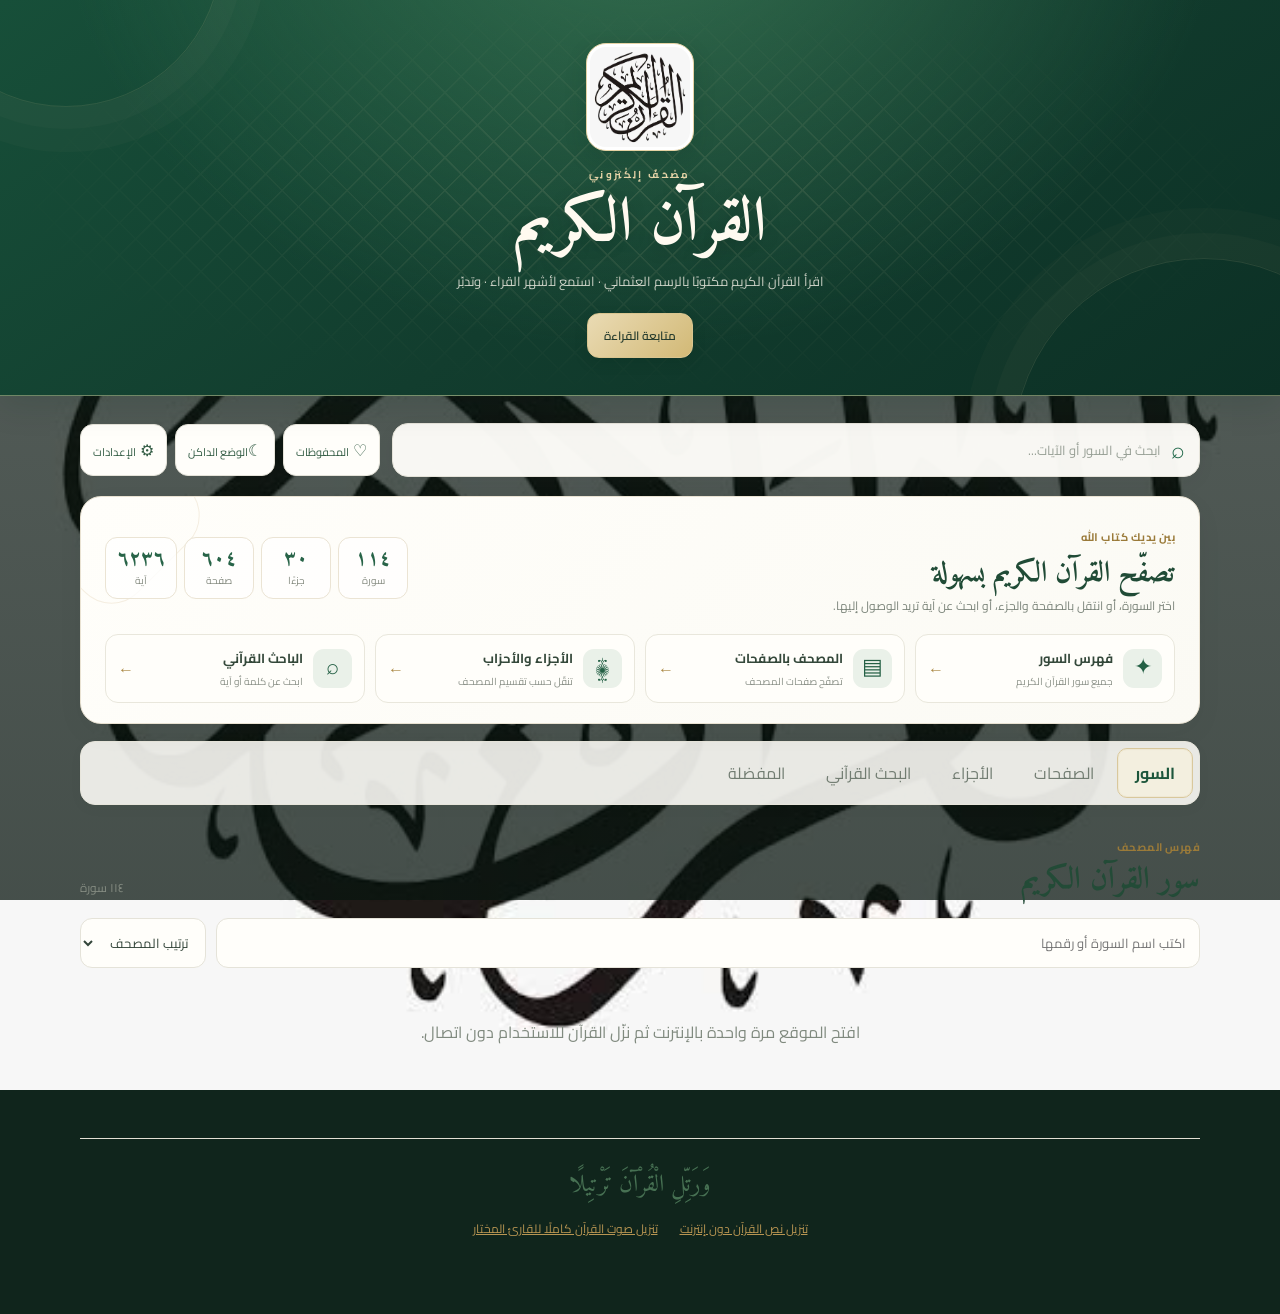
<file: index.html>
<!doctype html>
<html lang="ar" dir="rtl">
<head>
<meta charset="utf-8"><meta name="viewport" content="width=device-width,initial-scale=1,viewport-fit=cover">
<meta name="description" content="مصحف إلكتروني عربي سريع للقراءة والاستماع والبحث في القرآن الكريم، مع السور والأجزاء والصفحات والمفضلة.">
<meta name="robots" content="index,follow,max-image-preview:large"><meta name="author" content="القرآن الكريم">
<link rel="canonical" href="https://sadman8987-dev.github.io/quran/">
<meta property="og:type" content="website"><meta property="og:locale" content="ar_AR"><meta property="og:site_name" content="القرآن الكريم"><meta property="og:title" content="القرآن الكريم — مصحف إلكتروني"><meta property="og:description" content="اقرأ القرآن الكريم واستمع للتلاوات وابحث في السور والآيات بسرعة من أي جهاز."><meta property="og:url" content="https://sadman8987-dev.github.io/quran/"><meta property="og:image" content="https://sadman8987-dev.github.io/quran/mushaf-calligraphy.jpeg">
<meta name="twitter:card" content="summary_large_image"><meta name="twitter:title" content="القرآن الكريم — مصحف إلكتروني"><meta name="twitter:description" content="مصحف إلكتروني عربي سريع للقراءة والاستماع والبحث في القرآن الكريم."><meta name="twitter:image" content="https://sadman8987-dev.github.io/quran/mushaf-calligraphy.jpeg">
<meta name="google" content="notranslate"><meta name="apple-mobile-web-app-capable" content="yes">
<link rel="manifest" href="manifest.json"><link rel="icon" href="icon.svg" type="image/svg+xml"><link rel="apple-touch-icon" href="icon.svg">
<link rel="preconnect" href="https://fonts.googleapis.com"><link rel="preconnect" href="https://fonts.gstatic.com" crossorigin>
<link href="https://fonts.googleapis.com/css2?family=Amiri+Quran&family=Amiri:wght@400;700&family=Cairo:wght@400;500;600;700;800&display=swap" rel="stylesheet">
<style>
:root{--bg:#071b17;--panel:#102b24;--panel2:#173a30;--line:#315749;--gold:#d9b86e;--text:#f7f3e9;--muted:#a9beb3;--green:#9bd9b5;--reader-bg:#0b241d;--reader-size:31px}*{box-sizing:border-box}html{scroll-behavior:smooth}body{margin:0;background:radial-gradient(ellipse at 50% -18%,#1b4b3b 0,transparent 47%),var(--bg);color:var(--text);font-family:Cairo,Arial,sans-serif;min-height:100vh}.hero{position:relative;overflow:hidden;text-align:center;padding:36px 16px 30px;border-bottom:1px solid #d9b86e38;background:linear-gradient(180deg,#0d2b22a8,#071b17)}.hero-pattern{position:absolute;inset:0;opacity:.08;background-image:repeating-linear-gradient(45deg,transparent 0 18px,var(--gold) 19px 20px),repeating-linear-gradient(-45deg,transparent 0 18px,var(--gold) 19px 20px);mask-image:linear-gradient(#000,transparent)}.eyebrow{font-size:11px;letter-spacing:1.5px;color:var(--gold);font-weight:700}.hero .eyebrow{margin-top:14px}.hero h1{position:relative;font:700 clamp(38px,8vw,56px) Amiri,serif;color:var(--gold);margin:0}.hero p{position:relative;color:var(--muted);margin:0 0 16px}.hero-actions{position:relative;display:flex;justify-content:center;gap:9px}.app-shell{width:min(1120px,calc(100% - 28px));margin:22px auto 40px}.quick-tools{display:flex;gap:12px;align-items:center}.search-box{flex:1;display:flex;align-items:center;gap:10px;background:var(--panel);border:1px solid var(--line);border-radius:15px;padding:0 14px;color:var(--gold);font-size:23px}.search-box input{width:100%;border:0!important;background:transparent!important;padding:14px 0!important}.quick-buttons{display:flex;gap:8px}.icon-btn,.tool-btn,.btn,.tab,.text-btn,.close-btn{font-family:inherit;cursor:pointer}.icon-btn{background:var(--panel);border:1px solid var(--line);color:var(--text);border-radius:12px;padding:10px 12px}.icon-btn span{font-size:11px}.tabs{display:flex;gap:7px;overflow:auto;padding:16px 0 12px;border-bottom:1px solid #ffffff12}.tab{flex:none;background:transparent;border:1px solid transparent;color:var(--muted);border-radius:10px;padding:9px 15px}.tab.active{background:#d9b86e16;border-color:#d9b86e55;color:var(--gold)}.view{display:none;padding:22px 0}.view.active{display:block}.section-heading{display:flex;align-items:end;justify-content:space-between;margin-bottom:17px}.section-heading h2{font:700 29px Amiri;margin:1px 0;color:var(--text)}.muted{color:var(--muted)}.small{font-size:12px}.filter-row{display:flex;gap:10px;margin-bottom:15px}.field{min-width:0;background:var(--panel);color:var(--text);border:1px solid var(--line);border-radius:12px;padding:11px 13px;font:13px Cairo;outline:none}.field:focus,input:focus{border-color:var(--gold)}.filter-row .field:first-child{flex:1}.surah-grid{display:grid;grid-template-columns:repeat(3,minmax(0,1fr));gap:10px}.surah-card{display:flex;align-items:center;gap:12px;text-align:right;border:1px solid var(--line);border-radius:15px;background:linear-gradient(135deg,#102c24,#0b211b);color:var(--text);padding:13px;cursor:pointer;transition:.15s}.surah-card:hover,.surah-card:focus{border-color:var(--gold);transform:translateY(-1px)}.surah-number{width:36px;height:36px;flex:none;display:grid;place-items:center;border:1px solid #d9b86e7a;color:var(--gold);border-radius:11px;transform:rotate(45deg);font-size:12px}.surah-number span{transform:rotate(-45deg)}.surah-card strong{display:block;font:700 21px Amiri}.surah-card small{display:block;color:var(--muted);font-size:10px}.loading,.empty-state{padding:34px;text-align:center;color:var(--muted);grid-column:1/-1}.jump-card,.search-panel{background:var(--panel);border:1px solid var(--line);padding:18px;border-radius:17px;max-width:620px}.jump-card label{display:block;color:var(--gold);font-size:13px;margin-bottom:8px}.jump-controls{display:flex;gap:9px}.jump-controls .field{flex:1}.quick-numbers{display:flex;flex-wrap:wrap;gap:7px;margin-top:15px}.quick-numbers button{background:var(--panel2);border:1px solid var(--line);color:var(--text);border-radius:9px;padding:7px 10px;font:12px Cairo}.second-label{margin-top:20px}.search-panel{display:flex;gap:8px}.search-panel input{flex:1}.reader-view{margin:20px 0;border:1px solid var(--line);border-radius:20px;overflow:hidden;background:var(--reader-bg)}.reader-top{display:grid;grid-template-columns:auto 1fr auto;align-items:center;gap:12px;padding:16px;border-bottom:1px solid var(--line)}.reader-title{text-align:center}.reader-title h2{font:700 34px Amiri;color:var(--gold);margin:0}.reader-title p{margin:0;font-size:11px}.reader-toolbar{display:flex;align-items:center;justify-content:center;gap:8px;flex-wrap:wrap;padding:13px;border-bottom:1px solid var(--line)}.tool-btn{background:var(--panel2);border:1px solid var(--line);border-radius:9px;color:var(--text);padding:8px 11px;font-size:12px}.tool-highlight{background:#d9b86e;color:#17251e;border-color:var(--gold)}.reciter-select{max-width:180px;padding:8px}.audio-panel{padding:12px 18px;border-bottom:1px solid var(--line);background:#132f26}.audio-caption{display:flex;justify-content:space-between;color:var(--gold);font-size:12px;margin-bottom:8px}audio{width:100%;height:38px}.bismillah{text-align:center;padding:22px 10px 0;color:var(--gold);font:30px 'Amiri Quran',Amiri,serif}.quran-text{padding:24px clamp(15px,4vw,48px);font:var(--reader-size)/2.15 'Amiri Quran',Amiri,serif;text-align:justify;text-align-last:center;line-height:2.2;color:var(--text);overflow-wrap:anywhere}.ayah{cursor:pointer;border-radius:5px}.ayah:focus,.ayah.selected{background:#d9b86e20;outline:1px solid #d9b86e55}.ayah-end{display:inline-flex;position:relative;vertical-align:middle;align-items:center;justify-content:center;width:1.45em;height:1.45em;margin:0 .12em;color:var(--gold);font:600 .48em Cairo,sans-serif;white-space:nowrap;background:center/contain no-repeat url("data:image/svg+xml,%3Csvg xmlns='http://www.w3.org/2000/svg' viewBox='0 0 100 100'%3E%3Cpath d='M50 3 62 13 78 10 84 26 97 38 88 51 96 66 80 77 76 93 59 88 47 98 35 86 18 89 14 72 2 60 11 46 4 31 21 21 25 5 42 11Z' fill='none' stroke='%23d9b86e' stroke-width='4'/%3E%3Ccircle cx='50' cy='50' r='34' fill='none' stroke='%23d9b86e' stroke-width='2'/%3E%3C/svg%3E")}.ayah-end b{font-size:1.12em;font-weight:600}.sajda-label{font:11px Cairo;color:var(--gold);border:1px solid #d9b86e55;border-radius:5px;padding:1px 4px}.reader-bottom{display:flex;justify-content:space-between;padding:16px;border-top:1px solid var(--line)}.btn{border:1px solid var(--line);border-radius:11px;padding:10px 16px;font:600 12px Cairo}.btn-gold{background:var(--gold);color:#18251e;border-color:var(--gold)}.btn-outline{background:transparent;color:var(--text)}.btn-glass{background:#ffffff12;color:var(--text);border-color:#ffffff30}.full{width:100%;margin-top:12px}.saved-list{display:grid;gap:9px}.saved-item{display:flex;align-items:center;justify-content:space-between;gap:12px;background:var(--panel);border:1px solid var(--line);padding:12px;border-radius:13px}.saved-item strong{display:block}.saved-item small{color:var(--muted)}.saved-actions{display:flex;gap:6px}.saved-actions button{border:1px solid var(--line);border-radius:8px;padding:7px 9px;background:var(--panel2);color:var(--text);font:12px Cairo}.result-card{padding:15px;background:var(--panel);border:1px solid var(--line);border-radius:13px;margin-top:10px}.result-card p{font:23px/1.9 'Amiri Quran',Amiri,serif;margin:8px 0}.result-card small{color:var(--gold)}.site-footer{text-align:center;border-top:1px solid #ffffff14;padding:25px 10px;color:var(--muted);font-size:12px;margin-top:25px}.site-footer>span{font:24px Amiri;color:var(--gold)}.site-footer p{font-size:11px}.text-btn{border:0;background:none;color:var(--gold);text-decoration:underline;font:12px Cairo}.modal{width:min(420px,calc(100% - 28px));border:1px solid var(--line);border-radius:18px;background:var(--panel);color:var(--text);padding:20px}.modal::backdrop{background:#0009;backdrop-filter:blur(3px)}.modal-head{display:flex;justify-content:space-between;align-items:center}.modal-head h2{font:25px Amiri;color:var(--gold);margin:0 0 16px}.close-btn{background:none;border:0;color:var(--text);font-size:25px}.modal label{display:block;margin:14px 0;color:var(--muted);font-size:13px}.modal label .field,.modal select{width:100%;display:block;margin-top:8px}.modal input[type=range]{width:100%;accent-color:var(--gold)}body.theme-cream{--reader-bg:#f4ecd9;--text:#f7f3e9}.theme-cream .quran-text{color:#30291f;background:#f4ecd9}.theme-cream .reader-view{background:#f4ecd9}.theme-cream .reader-top,.theme-cream .reader-toolbar,.theme-cream .reader-bottom{background:#eee3cc;color:#30291f}.theme-cream .reader-title h2{color:#73551c}.theme-light{--reader-bg:#fff;--text:#f7f3e9}.theme-light .quran-text{color:#202820;background:#fff}.theme-light .reader-view{background:#fff}.theme-light .reader-top,.theme-light .reader-toolbar,.theme-light .reader-bottom{background:#f3f5f0;color:#202820}.theme-light .reader-title h2{color:#73551c}.hidden{display:none!important}@media(max-width:760px){.surah-grid{grid-template-columns:repeat(2,minmax(0,1fr))}.quick-tools{align-items:stretch;flex-direction:column}.quick-buttons{justify-content:flex-end}.reader-top{grid-template-columns:auto 1fr auto}.reader-top>.btn{padding:8px}.reader-title h2{font-size:29px}.quran-text{padding:20px 15px;font-size:calc(var(--reader-size) - 3px)}.filter-row{flex-direction:column}.hero{padding-top:26px}}@media(max-width:390px){.surah-grid{grid-template-columns:1fr}.surah-card{padding:10px}.reader-toolbar{gap:5px}.tool-btn{padding:7px}.reciter-select{max-width:150px}}
.audio-options{display:flex;justify-content:center;align-items:center;gap:20px;flex-wrap:wrap;margin-top:8px;color:var(--muted);font:12px Cairo}.audio-options label{display:flex;align-items:center;gap:7px}.audio-options .field{padding:5px 9px}.audio-options input{accent-color:var(--gold)}

/* Inspired by the reference site's green Quran directory; original implementation. */
:root{--bg:#f4f8f5;--panel:#fff;--panel2:#eef6f0;--line:#dce9df;--gold:#b78a37;--text:#24372c;--muted:#6d8174;--green:#218756;--reader-bg:#fff;--reader-size:31px}
body{background:#f4f8f5;color:#24372c}
.hero{background:linear-gradient(135deg,#176d45,#218756 58%,#2b9966);border-bottom:4px solid #d8c18a;padding:34px 16px 30px}
.hero-pattern{opacity:.11}
.hero .eyebrow{color:#e9d7a9}.hero h1{color:#fff;text-shadow:0 2px 12px #0a4c30}.hero p{color:#e0eee5}
.search-box{background:#fff;border-color:#dce9df;color:#218756;box-shadow:0 3px 14px #174c2b0a}.search-box input{color:#24372c}
.icon-btn{background:#fff;border-color:#dce9df;color:#276c48}
.tabs{border-bottom:1px solid #dce9df}.tab{color:#62796a}.tab.active{background:#e4f2e8;border-color:#9fc9ad;color:#176d45}
.section-heading h2{color:#263c2e}.field{background:#fff;color:#263c2e;border-color:#d7e5da}
.surah-grid{grid-template-columns:repeat(4,minmax(0,1fr));gap:9px}
.surah-card{background:#fff;border-color:#e0e9e2;color:#263c2e;box-shadow:0 2px 8px #174c2b08;transition:border-color .15s,box-shadow .15s}
.surah-card:hover,.surah-card:focus{border-color:#70ad83;box-shadow:0 5px 16px #174c2b12;transform:translateY(-1px)}
.surah-number{border-color:#b8d6c0;color:#218756}.surah-card small{color:#718477}
.jump-card,.search-panel,.result-card{background:#fff;border-color:#dce9df}
.quick-numbers button,.saved-actions button{background:#edf6ef;border-color:#dce9df;color:#315b40}
.reader-view{border-color:#dce9df;box-shadow:0 5px 24px #174c2b0a}.reader-top,.reader-bottom{background:#f5faf6}
.reader-title h2{color:#218756}.reader-toolbar{background:#f5faf6}
.tool-btn{background:#edf5ef;border-color:#d8e7dc;color:#315b40}
.tool-highlight,.btn-gold{background:#218756;border-color:#218756;color:#fff}.btn-outline{color:#315b40;border-color:#d2e1d6}
.audio-panel{background:#eaf4ed;border-color:#d5e6d9;color:#315b40}.audio-caption{color:#176d45}
.quran-text{color:#263c2e;background:#fff}.ayah:focus,.ayah.selected{background:#e4f2e8;outline:1px solid #77b58a}
.ayah-end{color:#a77b2d}.saved-item{background:#fff;border-color:#dce9df}
.result-card small{color:#218756}.site-footer{border-color:#dce9df;color:#6d8174}
.modal{background:#fff;color:#24372c;border-color:#dce9df}.modal label{color:#607568}
.reference-features{margin:22px 0 8px;padding:20px;background:#fff;border:1px solid #dfebe2;border-radius:18px;box-shadow:0 4px 18px #174c2b08}
.reference-intro{display:flex;justify-content:space-between;align-items:center;gap:18px;margin-bottom:18px}
.reference-intro h2{font:700 27px Amiri;margin:4px 0;color:#225f3c}.reference-intro p{font-size:13px;color:#718477;margin:0}
.reference-stats{display:flex;gap:8px;flex-wrap:wrap}.reference-stats span{min-width:65px;text-align:center;background:#f0f7f1;border:1px solid #e0ece3;border-radius:11px;padding:8px}
.reference-stats b{display:block;color:#218756;font:700 20px Amiri}.reference-stats small{display:block;color:#718477;font-size:10px}
.feature-grid{display:grid;grid-template-columns:repeat(4,minmax(0,1fr));gap:9px}
.feature-link{display:flex;align-items:center;gap:10px;text-align:right;padding:12px;background:#f8fbf8;border:1px solid #e1ece4;border-radius:12px;color:#2c4936;cursor:pointer;font-family:inherit}
.feature-link:hover{border-color:#8fbea0;background:#f0f8f2}.feature-icon{width:39px;height:39px;display:grid;place-items:center;border-radius:10px;background:#e4f2e8;color:#218756;font:22px Amiri;flex:none}
.feature-link b{display:block;font-size:13px}.feature-link small{display:block;color:#778a7d;font-size:10px;margin-top:2px}.feature-link i{margin-right:auto;color:#8b9c90;font-style:normal}
@media(max-width:850px){.surah-grid{grid-template-columns:repeat(3,minmax(0,1fr))}.feature-grid{grid-template-columns:repeat(2,minmax(0,1fr))}.reference-intro{align-items:flex-start;flex-direction:column}}
@media(max-width:560px){.surah-grid{grid-template-columns:repeat(2,minmax(0,1fr))}.reference-features{padding:14px}.reference-intro h2{font-size:24px}.feature-link{padding:10px;gap:8px}.feature-icon{width:34px;height:34px}}
@media(max-width:390px){.surah-grid{grid-template-columns:1fr}}


.page-index-title{font:700 20px Amiri;color:#225f3c;margin:22px 0 4px}
.page-grid{display:grid;grid-template-columns:repeat(8,minmax(0,1fr));gap:6px;margin-top:12px}
.page-number{border:1px solid #dce9df;border-radius:8px;background:#f7fbf8;color:#315b40;padding:8px 3px;font:12px Cairo;cursor:pointer}
.page-number:hover,.page-number:focus{background:#218756;color:#fff;border-color:#218756}
@media(max-width:700px){.page-grid{grid-template-columns:repeat(6,minmax(0,1fr));gap:5px}.page-number{padding:7px 2px;font-size:11px}}
@media(max-width:390px){.page-grid{grid-template-columns:repeat(5,minmax(0,1fr))}}


@media(max-width:560px){}
.brand-mark{position:relative;width:60px;height:60px;margin:0 auto 14px;border:1px solid #e5d2a4;border-radius:20px;display:grid;place-items:center;color:#f1dfb5;font:38px Amiri;background:#ffffff13;z-index:1}

.reciter-select{min-width:190px;max-width:250px}


/* Quran.com-inspired reading experience: original styling, with verified Uthmani text source. */
:root{--reader-bg:#fffdf8;--reader-ink:#242b27;--reader-line:#e8e2d5;--reader-accent:#176b48}
body{background:#f5f6f3;color:#26332b}
.app-shell{max-width:1120px}
.reader-view{background:var(--reader-bg);border:1px solid var(--reader-line);border-radius:18px;box-shadow:0 8px 32px #172b1b0b;overflow:hidden;color:var(--reader-ink)}
.reader-top{padding:22px 24px;background:#fff;border-bottom:1px solid var(--reader-line);display:grid;grid-template-columns:auto 1fr auto;align-items:center;gap:16px}
.reader-title{text-align:center}
.reader-title .eyebrow{color:#8b7448;letter-spacing:.02em}
.reader-title h2{font:700 27px Amiri,serif;color:#214d38;margin:4px 0}
.reader-title p{margin:0;color:#7d877f;font-size:12px}
.reader-toolbar{display:flex;align-items:center;justify-content:center;gap:9px;flex-wrap:wrap;padding:14px 18px;background:#fbfaf6;border-bottom:1px solid var(--reader-line)}
.reader-toolbar .tool-btn,.reader-toolbar .field{min-height:40px;border-radius:10px}
.reader-toolbar .tool-btn{background:#fff;border:1px solid #e4e4dc;color:#3e5145}
.reader-toolbar .tool-highlight{background:#176b48;color:#fff;border-color:#176b48}
.reciter-select{min-width:210px}
.audio-panel{margin:16px 22px;padding:15px 18px;border:1px solid #dfe9df;border-radius:14px;background:#f4f8f3}
.audio-panel audio{width:100%;margin:10px 0}
.bismillah{margin:22px auto 0;text-align:center;color:#263e30;font:30px/2.1 'Amiri Quran',Amiri,serif}
.quran-text{max-width:900px;margin:0 auto;padding:36px 46px 48px;background:transparent;color:#252d28;text-align:justify;text-align-last:center;direction:rtl;font-family:'Amiri Quran','Amiri',serif;font-size:clamp(27px,3.1vw,38px);line-height:2.35;letter-spacing:0;word-spacing:1px;unicode-bidi:plaintext}
.ayah{display:inline;white-space:normal;border:0;border-radius:0;padding:0;margin:0;background:transparent!important;outline:0!important;color:inherit;cursor:default;box-decoration-break:clone;-webkit-box-decoration-break:clone}
.ayah-end{display:inline-flex;vertical-align:middle;align-items:center;justify-content:center;width:1.48em;height:1.48em;margin:0 .12em;color:#94743b;font-family:Amiri,serif;font-size:.58em;line-height:1;border:1px solid #c8ad73;border-radius:50%;background:#fffdf7;position:relative}
.ayah-end:before{content:"";position:absolute;inset:3px;border:1px solid #ddcda7;border-radius:50%}
.ayah-end b{font-weight:700;position:relative;z-index:1}
.sajda-label{font:12px Cairo,sans-serif;color:#8b7040;background:#f6f0e2;border-radius:6px;padding:2px 6px}
.reader-bottom{display:flex;justify-content:space-between;gap:12px;padding:18px 24px;background:#fbfaf6;border-top:1px solid var(--reader-line)}
.reader-bottom .btn{min-width:130px}
.site-footer{color:#78837b}
@media(max-width:650px){
 .reader-view{border-radius:13px}
 .reader-top{padding:15px 12px;gap:8px}
 .reader-title h2{font-size:23px}
 .reader-toolbar{justify-content:flex-start;padding:12px;gap:7px}
 .reader-toolbar .tool-btn{padding:8px 10px;font-size:12px}
 .reciter-select{min-width:150px;max-width:100%;flex:1}
 .quran-text{padding:24px 16px 32px;font-size:var(--reader-size);line-height:2.15;word-spacing:0}
 .bismillah{font-size:27px}
 .reader-bottom{padding:14px 12px}
}

</style>
<link rel="stylesheet" href="style.css?v=37">
<meta name="theme-color" id="themeColorMeta" content="#123f30">
<title>القرآن الكريم — مصحف إلكتروني للقراءة والاستماع</title>
<script type="application/ld+json">{"@context":"https://schema.org","@type":"WebSite","name":"القرآن الكريم","alternateName":"مصحف إلكتروني","url":"https://sadman8987-dev.github.io/quran/","inLanguage":"ar","description":"مصحف إلكتروني عربي سريع للقراءة والاستماع والبحث في القرآن الكريم."}</script>
</head>
<body>
<script>try{if(localStorage.getItem('ward:siteTheme')==='"dark"')document.body.classList.add('site-dark')}catch{}</script>
<header class="hero">
 <div class="hero-pattern"></div><img class="hero-calligraphy" src="mushaf-calligraphy.jpeg" alt="شعار بخط عربي للمصحف" width="108" height="108" fetchpriority="high">
 <div class="eyebrow">مِصْحَفٌ إِلِكْتِرُونِيّ</div><h1>القرآن الكريم</h1>
 <p>اقرأ القرآن الكريم مكتوبًا بالرسم العثماني · استمع لأشهر القراء · وتدبّر</p>
 <div class="hero-actions"><button id="continueBtn" class="btn btn-gold">متابعة القراءة</button><button id="installBtn" class="btn btn-glass" hidden>تثبيت التطبيق</button></div>
</header>
<main class="app-shell">
 <section class="quick-tools">
  <label class="search-box"><span>⌕</span><input id="globalSearch" type="search" placeholder="ابحث في السور أو الآيات..." autocomplete="off"></label>
  <div class="quick-buttons"><button class="icon-btn" id="bookmarksBtn" title="المفضلة">♡ <span>المحفوظات</span></button><button class="icon-btn" id="globalThemeBtn" type="button" aria-pressed="false" title="الوضع الداكن"><span class="theme-icon" aria-hidden="true">☾</span><span data-theme-label>الوضع الداكن</span></button><button class="icon-btn" id="settingsBtn" title="الإعدادات">⚙ <span>الإعدادات</span></button></div>
 </section>
 <section class="reference-features" aria-label="خدمات المصحف">
  <div class="reference-intro"><div><span class="eyebrow">بين يديك كتاب الله</span><h2>تصفّح القرآن الكريم بسهولة</h2><p>اختر السورة، أو انتقل بالصفحة والجزء، أو ابحث عن آية تريد الوصول إليها.</p></div><div class="reference-stats"><span><b>١١٤</b><small>سورة</small></span><span><b>٣٠</b><small>جزءًا</small></span><span><b>٦٠٤</b><small>صفحة</small></span><span><b>٦٢٣٦</b><small>آية</small></span></div></div>
  <div class="feature-grid">
   <button class="feature-link" data-target="home"><span class="feature-icon">✦</span><span><b>فهرس السور</b><small>جميع سور القرآن الكريم</small></span><i>←</i></button>
   <button class="feature-link" data-target="pages"><span class="feature-icon">▤</span><span><b>المصحف بالصفحات</b><small>تصفّح صفحات المصحف</small></span><i>←</i></button>
   <button class="feature-link" data-target="juz"><span class="feature-icon">۩</span><span><b>الأجزاء والأحزاب</b><small>تنقّل حسب تقسيم المصحف</small></span><i>←</i></button>
   <button class="feature-link" data-target="search"><span class="feature-icon">⌕</span><span><b>الباحث القرآني</b><small>ابحث عن كلمة أو آية</small></span><i>←</i></button>
  </div>
 </section>
 <nav class="tabs" aria-label="أقسام المصحف">
  <button class="tab active" data-view="home">السور</button><button class="tab" data-view="pages">الصفحات</button><button class="tab" data-view="juz">الأجزاء</button><button class="tab" data-view="search">البحث القرآني</button><button class="tab" data-view="saved">المفضلة</button>
 </nav>
 <section id="homeView" class="view active">
  <div class="section-heading"><div><span class="eyebrow">فهرس المصحف</span><h2>سور القرآن الكريم</h2></div><span id="surahCount" class="muted">١١٤ سورة</span></div>
  <div class="filter-row"><input id="surahFilter" class="field" placeholder="اكتب اسم السورة أو رقمها"><select id="surahSort" class="field"><option value="asc">ترتيب المصحف</option><option value="desc">عكسي</option></select></div>
  <div id="surahGrid" class="surah-grid"><div class="loading">جارٍ تحميل فهرس السور…</div></div>
 </section>
 <section id="pagesView" class="view">
  <div class="section-heading"><div><span class="eyebrow">مصحف المدينة</span><h2>التنقل بالصفحات</h2></div><span class="muted">٦٠٤ صفحات</span></div>
  <div class="jump-card"><label for="pageNumber">رقم الصفحة</label><div class="jump-controls"><input id="pageNumber" class="field" type="number" min="1" max="604" value="1"><button id="openPage" class="btn btn-gold">اذهب للصفحة</button></div><div class="quick-numbers"><button data-page="1">الفاتحة</button><button data-page="2">البقرة</button><button data-page="142">الأعراف</button><button data-page="262">الكهف</button><button data-page="502">يس</button><button data-page="582">النبأ</button></div><h3 class="page-index-title">فهرس صفحات المصحف</h3><p class="muted small">اختر رقم الصفحة للانتقال إليها مباشرة.</p><div id="pageGrid" class="page-grid" aria-label="فهرس الصفحات"></div></div>
 </section>
 <section id="juzView" class="view">
  <div class="section-heading"><div><span class="eyebrow">تقسيم المصحف</span><h2>الأجزاء والأحزاب</h2></div></div>
  <div class="jump-card"><label for="juzNumber">اختر الجزء</label><div class="jump-controls"><select id="juzNumber" class="field"></select><button id="openJuz" class="btn btn-gold">فتح الجزء</button></div><label for="hizbNumber" class="second-label">أو اختر ربع الحزب</label><div class="jump-controls"><select id="hizbNumber" class="field"></select><button id="openHizb" class="btn btn-outline">فتح ربع الحزب</button></div></div>
 </section>
 <section id="searchView" class="view">
  <div class="section-heading"><div><span class="eyebrow">تدبّر وبحث</span><h2>البحث في القرآن الكريم</h2></div></div>
  <div class="search-panel" role="search"><input id="verseSearch" class="field" type="search" maxlength="100" autocomplete="off" aria-label="كلمة أو عبارة قرآنية" placeholder="اكتب كلمة أو جزءًا من آية"><button id="runSearch" class="btn btn-gold" type="button">بحث في الآيات</button></div>
  <div id="searchSuggestions" class="search-suggestions" aria-label="عبارات مقترحة"><span>جرّب البحث عن:</span><button type="button" data-search-term="الرحمن الرحيم">الرحمن الرحيم</button><button type="button" data-search-term="قل هو الله أحد">قل هو الله أحد</button><button type="button" data-search-term="والضحى">والضحى</button></div>
  <p id="searchHelp" class="muted small">تُعرض النتائج من نص القرآن بالرسم العثماني، ويمكنك الانتقال مباشرةً إلى موضع الآية.</p><div id="searchResults" aria-live="polite" aria-busy="false"></div>
 </section>
 <section id="savedView" class="view">
  <div class="section-heading"><div><span class="eyebrow">علاماتك المرجعية</span><h2>المفضلة والمواضع المحفوظة</h2></div></div><div id="savedList" class="saved-list"></div>
 </section>
 <section id="readerView" class="reader-view" hidden>
  <div class="reader-top"><button id="backBtn" class="btn btn-outline">→ الفهرس</button><div class="reader-title"><span id="readerMeta" class="eyebrow"></span><h2 id="readerName">سورة الفاتحة</h2><p id="readerSub" class="muted"></p></div><button id="surahFavBtn" class="icon-btn" title="حفظ السورة">♡</button></div>
  <div class="reader-toolbar">
   <button id="fontDown" class="tool-btn" aria-label="تصغير الخط">A−</button><button id="fontUp" class="tool-btn" aria-label="تكبير الخط">A+</button>
   <button id="themeBtn" class="tool-btn">لون القراءة</button><button id="listenBtn" class="tool-btn tool-highlight">▶ استماع</button><button id="downloadSurahAudio" class="tool-btn" type="button">⬇ تنزيل الصوت</button>
   <select id="reciterSelect" class="field reciter-select" aria-label="القارئ"><option value="Alafasi">مشاري راشد العفاسي</option><option value="Alsudaes">عبدالرحمن السديس</option><option value="maher">ماهر المعيقلي</option><option value="Al-Hussary">محمود خليل الحصري</option><option value="Al-Minshawi">محمد صديق المنشاوي</option><option value="Abdulbaset">عبدالباسط عبدالصمد</option><option value="Al-Ghamdi">سعد الغامدي</option><option value="Al-Shuraim">سعود الشريم</option><option value="Fares">فارس عباد</option><option value="Al-Dosari">ياسر الدوسري</option><option value="Al-Johany">عبدالله عواد الجهني</option><option value="Ali-Alhuthaifi">علي الحذيفي</option><option value="Jaber">علي جابر</option><option value="Al-Qahtani">خالد القحطاني</option><option value="Al-Mattrod">عبدالله المطرود</option><option value="qattamy">ناصر القطامي</option><option value="aljalil">خالد الجليل</option><option value="Idris-Abkar">إدريس أبكر</option><option value="Shatri">أبو بكر الشاطري</option><option value="Mahmoud-El-Banna">محمود علي البنا</option><option value="Islam-Sobhi">إسلام صبحي</option></select>
  </div>
  <div id="audioPanel" class="audio-panel" hidden><div class="audio-caption"><span id="audioLabel">التلاوة</span><button id="closeAudio" class="text-btn">إغلاق</button></div><audio id="audioPlayer" controls preload="none"></audio><div class="audio-options"><label>السرعة <select id="playbackRate" class="field"><option value="0.75">0.75×</option><option value="1" selected>1×</option><option value="1.25">1.25×</option><option value="1.5">1.5×</option></select></label><label><input id="repeatAudio" type="checkbox"> تكرار السورة / المقطع</label></div><div id="audioOfflineStatus" class="muted small" aria-live="polite"></div></div>
  <div id="surahBismillah" class="bismillah" hidden>بِسْمِ اللَّهِ الرَّحْمَٰنِ الرَّحِيمِ</div>
  <article id="quranText" class="quran-text" lang="ar" dir="rtl" translate="no"><div class="loading">اختر سورة للبدء</div></article>
  <div class="reader-bottom"><button id="prevSurah" class="btn btn-outline">السورة السابقة</button><button id="nextSurah" class="btn btn-gold">السورة التالية</button></div>
 </section>
 <footer class="site-footer"><span>وَرَتِّلِ الْقُرْآنَ تَرْتِيلًا</span><div style="display:flex;gap:10px;justify-content:center;flex-wrap:wrap;margin-top:10px"><button id="downloadQuran" class="text-btn">تنزيل نص القرآن دون إنترنت</button><button id="downloadAudioAll" class="text-btn">تنزيل صوت القرآن كاملًا للقارئ المختار</button></div><div id="offlineStatus" class="muted small" aria-live="polite"></div></footer>
</main>
<dialog id="settingsDialog" class="modal"><form method="dialog"><div class="modal-head"><h2>إعدادات القراءة</h2><button class="close-btn" aria-label="إغلاق">×</button></div><label>مظهر القراءة<select id="readingTheme" class="field"><option value="dark">أخضر داكن</option><option value="cream">ورق عاجي</option><option value="light">فاتح</option></select></label><label>حجم الخط<input id="fontRange" type="range" min="22" max="42" value="31"></label><p class="muted small">يتم حفظ تفضيلاتك على هذا الجهاز فقط.</p><button class="btn btn-gold full">حفظ</button></form></dialog>
<script>
'use strict';
const API='https://api.alquran.cloud/v1';
const $=id=>document.getElementById(id);
const store={get(k,d){try{return JSON.parse(localStorage.getItem('ward:'+k))??d}catch{return d}},set(k,v){localStorage.setItem('ward:'+k,JSON.stringify(v))}};
let surahs=[],activeSurah=0,activeAyahs=[],deferredInstall=null,theme=store.get('theme','dark'),siteTheme=store.get('siteTheme','light'),fontSize=store.get('fontSize',31);
const cache=new Map();
async function api(path,options={}){const r=await fetch(API+path,options);if(!r.ok)throw new Error('تعذر الاتصال بمصدر البيانات القرآنية');const j=await r.json();if(j.code!==200)throw new Error(j.status||'تعذر تحميل البيانات');return j.data}
function normalize(s){return s.normalize('NFD').replace(/[\u064B-\u065F\u0670\u0640]/g,'').replace(/[أإآٱ]/g,'ا').replace(/ى/g,'ي').replace(/ؤ/g,'و').replace(/ئ/g,'ي').replace(/ة/g,'ه').trim()}
function arNum(n){return Number(n).toLocaleString('ar-EG')}
const BASMALA_RE=/^بِسْمِ\s*[ٱا]للَّهِ\s*[ٱا]لرَّحْمَٰنِ\s*[ٱا]لرَّحِيمِ(?=\s|$)\s*/u;
const BASMALA_RE_PLAIN=/^بِسْمِ\s*اللَّهِ\s*الرَّحْمَٰنِ\s*الرَّحِيمِ(?=\s|$)\s*/u;
function cleanBasmala(text){return String(text).replace(/^\uFEFF/,'').replace(BASMALA_RE,'').replace(BASMALA_RE_PLAIN,'')}
function renderAyahs(ayahs,{fallbackSurah=activeSurah,showOpeningBasmala=false}={}){
 return ayahs.map(a=>{
  const surahNo=Number(a.surah?.number||fallbackSurah),n=Number(a.numberInSurah);
  const opening=n===1&&surahNo!==1&&surahNo!==9;
  const prefix=showOpeningBasmala&&opening?'<div class="bismillah bismillah-inline" lang="ar" dir="rtl">بِسْمِ اللَّهِ الرَّحْمَٰنِ الرَّحِيمِ</div>':'';
  const text=opening?cleanBasmala(a.text):a.text;
  const sajda=!!a.sajda&&a.sajda!==false;
  const globalNo=a.number??a.globalNumber??'';
  return prefix+'<span class="ayah" id="ayah-'+n+'" tabindex="0" data-ayah="'+n+'" data-surah="'+surahNo+'" data-global="'+globalNo+'">'+text+' <span class="ayah-end" aria-label="الآية '+n+'"><b>'+arNum(n)+'</b></span> '+(sajda?'<span class="sajda-label">۩ سجدة</span>':'')+'</span>';
 }).join(' ')
}
function showView(name){document.querySelectorAll('.view').forEach(v=>v.classList.remove('active'));$(name+'View').classList.add('active');

document.querySelectorAll('.tab').forEach(t=>t.classList.toggle('active',t.dataset.view===name));$('readerView').hidden=true;window.scrollTo({top:document.querySelector('.tabs').offsetTop,behavior:'smooth'})}
function card(s){return '<button class="surah-card" data-surah="'+s.number+'"><span class="surah-number"><span>'+arNum(s.number)+'</span></span><span><strong>'+s.name+'</strong><small>'+(s.revelationType==='Meccan'?'مكية':'مدنية')+' · '+arNum(s.numberOfAyahs)+' آية</small></span></button>'}
function renderSurahs(){let q=normalize($('surahFilter').value||'');let list=surahs.filter(s=>normalize(s.name).includes(q)||String(s.number)===q);if($('surahSort').value==='desc')list.reverse();$('surahGrid').innerHTML=list.length?list.map(card).join(''):'<div class="empty-state">لا توجد نتائج مطابقة</div>';$('surahCount').textContent=arNum(list.length)+' سورة'}
async function openSurah(id,ayah=1,markTarget=false){
 id=Math.min(114,Math.max(1,Number(id)||1));
 const requestedAyah=Math.max(1,Number(ayah)||1),meta=surahs.find(s=>s.number===id);
 activeSurah=id;$('homeView').classList.remove('active');document.querySelectorAll('.view').forEach(v=>v.classList.remove('active'));
 $('readerView').hidden=false;$('readerName').textContent=meta?.name||'القرآن الكريم';$('readerMeta').textContent='السورة '+arNum(id);
 $('readerSub').textContent=(meta?.revelationType==='Meccan'?'مكية':'مدنية')+' · '+arNum(meta?.numberOfAyahs||0)+' آية';
 $('quranText').innerHTML='<div class="loading">جارٍ تحميل الآيات…</div>';$('surahBismillah').hidden=(id===1||id===9);
 $('surahFavBtn').textContent=store.get('surahs',[]).includes(id)?'♥':'♡';window.scrollTo({top:$('readerView').offsetTop-10,behavior:'smooth'});
 try{
  let data=cache.get(id);
  if(!data){try{data=await api('/surah/'+id+'/quran-uthmani')}catch(networkError){try{data=await getOfflineSurah(id)}catch{}if(!data)throw networkError}cache.set(id,data);saveSurahToDB(id,data).catch(()=>{})}
  activeAyahs=data.ayahs||[];
  const targetAyah=Math.min(requestedAyah,activeAyahs.length||1);
  $('quranText').innerHTML=renderAyahs(activeAyahs,{fallbackSurah:id});store.set('last',{surah:id,ayah:targetAyah});
  $('prevSurah').disabled=id===1;$('nextSurah').disabled=id===114;$('audioPanel').hidden=true;$('audioPlayer').pause();$('audioPlayer').removeAttribute('src');$('audioPlayer').load();
  requestAnimationFrame(()=>highlightAyah(targetAyah,id,true,markTarget));
 }catch(e){$('quranText').innerHTML='<div class="empty-state">'+e.message+'<br><button class="btn btn-gold" id="retrySurah">إعادة المحاولة</button></div>';$('retrySurah').onclick=()=>openSurah(id,requestedAyah,markTarget)}
}
function highlightAyah(n,sn=activeSurah,scroll=true,markTarget=true){
 const ayahs=[...document.querySelectorAll('.ayah')],el=ayahs.find(x=>Number(x.dataset.ayah)===Number(n)&&(!x.dataset.surah||Number(x.dataset.surah)===Number(sn)));
 if(!el)return null;
 ayahs.forEach(x=>x.classList.toggle('selected',markTarget&&x===el));
 if(scroll)requestAnimationFrame(()=>{if(el.isConnected){const top=window.scrollY+el.getBoundingClientRect().top-120;window.scrollTo({top:Math.max(0,top),behavior:'smooth'})}});
 return el;
}
 function clearAyahSelection(){document.querySelectorAll('.ayah.selected').forEach(x=>x.classList.remove('selected'))}
async function openPage(n){n=Math.min(604,Math.max(1,Number(n)||1));$('pageNumber').value=n;showReader();$('readerName').textContent='صفحة '+arNum(n);$('readerMeta').textContent='مصحف المدينة المنورة';$('readerSub').textContent='الصفحة '+arNum(n)+' من ٦٠٤';$('surahBismillah').hidden=true;$('quranText').innerHTML='<div class="loading">جارٍ تحميل الصفحة…</div>';try{const d=await api('/page/'+n+'/quran-uthmani');activeSurah=d.ayahs[0].surah.number;activeAyahs=d.ayahs;$('quranText').innerHTML=renderAyahs(activeAyahs,{showOpeningBasmala:true});store.set('last',{surah:activeSurah,ayah:activeAyahs[0].numberInSurah,page:n});$('readerMeta').textContent=activeAyahs[0].surah.name+' · صفحة '+arNum(n);$('readerSub').textContent='من '+activeAyahs[0].surah.name+' إلى '+activeAyahs.at(-1).surah.name;}catch(e){$('quranText').textContent=e.message}}
function showReader(){document.querySelectorAll('.view').forEach(v=>v.classList.remove('active'));$('readerView').hidden=false;window.scrollTo({top:$('readerView').offsetTop-10,behavior:'smooth'})}
async function openSegment(type,n){showReader();$('readerName').textContent=type==='juz'?'الجزء '+arNum(n):'ربع الحزب '+arNum(n);$('readerMeta').textContent='تقسيم المصحف';$('readerSub').textContent='جارٍ تحميل النص';$('quranText').innerHTML='<div class="loading">جارٍ تحميل المقطع…</div>';$('surahBismillah').hidden=true;try{const d=await api('/'+(type==='juz'?'juz':'hizbQuarter')+'/'+n+'/quran-uthmani');activeAyahs=d.ayahs;activeSurah=activeAyahs[0].surah.number;$('quranText').innerHTML=renderAyahs(activeAyahs,{showOpeningBasmala:true});$('readerSub').textContent=activeAyahs.length+' آية · '+activeAyahs[0].surah.name;}catch(e){$('quranText').textContent=e.message}}
const RECITERS={"Alafasi":{"name":"مشاري راشد العفاسي","base":"https://server8.mp3quran.net/afs/"},"Alsudaes":{"name":"عبدالرحمن السديس","base":"https://server11.mp3quran.net/sds/"},"maher":{"name":"ماهر المعيقلي","base":"https://server12.mp3quran.net/maher/"},"Al-Hussary":{"name":"محمود خليل الحصري","base":"https://server13.mp3quran.net/husr/"},"Al-Minshawi":{"name":"محمد صديق المنشاوي","base":"https://server10.mp3quran.net/minsh/"},"Abdulbaset":{"name":"عبدالباسط عبدالصمد","base":"https://server7.mp3quran.net/basit/Almusshaf-Al-Mojawwad/"},"Al-Ghamdi":{"name":"سعد الغامدي","base":"https://server7.mp3quran.net/s_gmd/"},"Al-Shuraim":{"name":"سعود الشريم","base":"https://server7.mp3quran.net/shur/"},"Fares":{"name":"فارس عباد","base":"https://server8.mp3quran.net/frs_a/"},"Al-Dosari":{"name":"ياسر الدوسري","base":"https://archive.org/download/Yasser_Aldosari_MP3_Quran/"},"Al-Johany":{"name":"عبدالله عواد الجهني","base":"https://ia903409.us.archive.org/26/items/s20sssssssssssssssssssssssss210418/"},"Ali-Alhuthaifi":{"name":"علي الحذيفي","base":"https://server9.mp3quran.net/hthfi/"},"Jaber":{"name":"علي جابر","base":"https://server11.mp3quran.net/a_jbr/"},"Al-Qahtani":{"name":"خالد القحطاني","base":"https://server10.mp3quran.net/qht/"},"Al-Mattrod":{"name":"عبدالله المطرود","base":"https://server8.mp3quran.net/mtrod/"},"qattamy":{"name":"ناصر القطامي","base":"https://server6.mp3quran.net/qtm/"},"aljalil":{"name":"خالد الجليل","base":"https://server10.mp3quran.net/jleel/"},"Idris-Abkar":{"name":"إدريس أبكر","base":"https://server6.mp3quran.net/abkr/"},"Shatri":{"name":"أبو بكر الشاطري","base":"https://server11.mp3quran.net/shatri/"},"Mahmoud-El-Banna":{"name":"محمود علي البنا","base":"https://archive.org/compress/golmami2005_yahoo_002_20180411_2112/"}, "Islam-Sobhi":{"name":"إسلام صبحي","base":"https://cdn.mp3quran.net/audio/islam-sobhi/r1/"}};
const remoteAudioBases=new Map();
async function initRemoteAudio(){try{const r=await fetch('https://www.mp3quran.net/api/v3/reciters?language=ar');if(!r.ok)return;const data=await r.json();(data.reciters||[]).forEach(reciter=>(reciter.moshaf||[]).forEach(moshaf=>{const surahs=(moshaf.surah_list||'').split(',').filter(Boolean);if(moshaf.server&&surahs.length>=114){const key=normalize(reciter.name);if(!remoteAudioBases.has(key)||/حفص|مرتل|مرتّل/.test(moshaf.name||''))remoteAudioBases.set(key,moshaf.server)}}))}catch(_){}
}
let audioAyahs=[],audioIndex=0;
function reciterLabel(){return RECITERS[$('reciterSelect').value]?.name||'القارئ المختار'}
async function loadRecitation(surahId,startIndex=0){
 const reciter=RECITERS[$('reciterSelect').value],audio=$('audioPlayer');
 if(!reciter)throw Error('القارئ غير معروف');
 $('audioPanel').hidden=false;$('audioLabel').textContent=$('readerName').textContent+' · '+reciter.name;$('listenBtn').textContent='جارٍ تحميل التلاوة…';
 try{
  audioAyahs=[];audioIndex=0;
  const file=String(surahId).padStart(3,'0')+'.mp3';
  const base=remoteAudioBases.get(normalize(reciter.name))||reciter.base;audio.preload='auto';audio.src=base+file;audio.playbackRate=Number($('playbackRate').value||1);audio.load();
  $('audioLabel').textContent=reciter.name+' · سورة '+$('readerName').textContent;
  await audio.play();$('listenBtn').textContent='❚❚ إيقاف / تشغيل';
 }catch(err){$('audioLabel').textContent='تعذر تشغيل صوت '+reciter.name+'. جرّب قارئًا آخر أو أعد المحاولة.';$('listenBtn').textContent='▶ إعادة المحاولة'}
}
async function playRecitationAyah(){
 const audio=$('audioPlayer');
 if(!audio.src) return;
 await audio.play();$('listenBtn').textContent='❚❚ إيقاف / تشغيل';
}
async function playSurah(){
 if(!activeSurah)return;
 const audio=$('audioPlayer'),rid=$('reciterSelect').value;
 if(audio.dataset.surah===String(activeSurah)&&audio.dataset.reciter===rid&&audio.src){
  if(audio.paused){try{await audio.play();$('listenBtn').textContent='❚❚ إيقاف / تشغيل'}catch(e){$('listenBtn').textContent='▶ إعادة المحاولة'}}
  else{audio.pause();$('listenBtn').textContent='▶ استكمال التلاوة'}
  return;
 }
 audio.pause();audio.dataset.surah=String(activeSurah);audio.dataset.reciter=rid;
 await loadRecitation(activeSurah,0);
}
function advanceRecitation(){
 const a=$('audioPlayer');
 if($('repeatAudio').checked){a.currentTime=0;a.play().catch(()=>{});return}
 a.pause();a.currentTime=0;
 $('listenBtn').textContent='▶ استماع';
 $('audioLabel').textContent='انتهت التلاوة';
}
function favorites(){return store.get('favorites',[])}
function saveFavorite(a){const k=a.number;let f=favorites();if(f.some(x=>x.number===k))f=f.filter(x=>x.number!==k);else f.push({number:k,surah:a.surah.number,surahName:a.surah.name,ayah:a.numberInSurah,text:a.text});store.set('favorites',f);renderSaved()}
function renderSaved(){const fav=favorites(),savs=store.get('surahs',[]),last=store.get('last',null);let html='';if(last)html+='<div class="saved-item"><div><strong>متابعة القراءة</strong><small>السورة '+arNum(last.surah)+' · الآية '+arNum(last.ayah||1)+'</small></div><div class="saved-actions"><button data-resume>متابعة</button></div></div>';savs.forEach(id=>{const s=surahs.find(x=>x.number===id);if(s)html+='<div class="saved-item"><div><strong>'+s.name+'</strong><small>سورة محفوظة</small></div><div class="saved-actions"><button data-open="'+id+'">فتح</button><button data-unfav="'+id+'">إزالة</button></div></div>'});fav.forEach(a=>html+='<div class="saved-item"><div><strong>'+a.surahName+' · الآية '+arNum(a.ayah)+'</strong><small>'+a.text.slice(0,65)+'…</small></div><div class="saved-actions"><button data-open="'+a.surah+'" data-ayah="'+a.ayah+'">فتح</button><button data-favdel="'+a.number+'">×</button></div></div>');$('savedList').innerHTML=html||'<div class="empty-state">لم تحفظ أي آية أو سورة بعد.</div>'}
let searchMatches=[],searchPage=0,searchRequestId=0,searchController=null;
const SEARCH_PAGE_SIZE=20;
function renderSearchResults(){
 const total=searchMatches.length,start=searchPage*SEARCH_PAGE_SIZE,pages=Math.ceil(total/SEARCH_PAGE_SIZE);
 const rows=searchMatches.slice(start,start+SEARCH_PAGE_SIZE).map(a=>{
  const surahNo=Number(a.surah?.number||0),ayahNo=Number(a.numberInSurah);
  const opening=ayahNo===1&&surahNo!==1&&surahNo!==9;
  const text=String(a.text||'').replace(/^\uFEFF/,'');
  const ayahText=opening?cleanBasmala(text):text;
  const basmala=opening?'<div class="search-bismillah" lang="ar" dir="rtl">بِسْمِ ٱللَّهِ ٱلرَّحْمَٰنِ ٱلرَّحِيمِ</div>':'';
  return '<article class="result-card search-result"><div class="search-result-meta"><span>'+a.surah.name+'</span><span>الآية '+arNum(ayahNo)+'</span></div>'+basmala+'<p class="search-ayah-text" lang="ar" dir="rtl">'+ayahText+'</p><button class="btn btn-outline" type="button" data-open="'+surahNo+'" data-ayah="'+ayahNo+'">الانتقال إلى الآية <span aria-hidden="true">←</span></button></article>'
 }).join('');
 const nav=pages>1?'<nav class="search-pagination" aria-label="صفحات نتائج البحث"><button class="btn btn-outline" type="button" data-search-page="'+(searchPage-1)+'" '+(searchPage===0?'disabled':'')+'>السابق</button><span>صفحة '+arNum(searchPage+1)+' من '+arNum(pages)+'</span><button class="btn btn-outline" type="button" data-search-page="'+(searchPage+1)+'" '+(searchPage>=pages-1?'disabled':'')+'>التالي</button></nav>':'';
 $('searchResults').setAttribute('aria-busy','false');
 $('searchResults').innerHTML='<div class="search-summary">عُثر على <strong>'+arNum(total)+'</strong> نتيجة</div><div class="search-result-list">'+rows+'</div>'+nav;
}
async function searchQuran(query){
 const raw=String(query??$('verseSearch').value).trim().replace(/\s+/g,' '),requestId=++searchRequestId;
 if(searchController)searchController.abort();
 searchMatches=[];searchPage=0;
 if(!raw){$('searchResults').setAttribute('aria-busy','false');$('searchResults').innerHTML='<div class="empty-state">اكتب كلمة أو جزءًا من آية لبدء البحث.</div>';return}
 if([...raw].length<2){$('searchResults').setAttribute('aria-busy','false');$('searchResults').innerHTML='<div class="empty-state">اكتب حرفين على الأقل لتكون النتائج أدق.</div>';return}
 if([...raw].length>100){$('searchResults').setAttribute('aria-busy','false');$('searchResults').innerHTML='<div class="empty-state">الحد الأقصى للاستعلام ١٠٠ حرف.</div>';return}
 const controller=new AbortController();searchController=controller;
 $('searchResults').setAttribute('aria-busy','true');$('searchResults').innerHTML='<div class="loading" role="status">جارٍ البحث في نص القرآن الكريم…</div>';
 try{
  const normalized=normalize(raw).replace(/\s+/g,' '),terms=[...new Set([raw,normalized])];let matches=[];
  for(const term of terms){const d=await api('/search/'+encodeURIComponent(term)+'/all/quran-uthmani',{signal:controller.signal});matches=d.matches||[];if(matches.length)break}
  if(requestId!==searchRequestId)return;
  const seen=new Set();searchMatches=matches.filter(a=>{const key=String(a.number??(a.surah?.number+':'+a.numberInSurah));if(seen.has(key))return false;seen.add(key);return true});
  if(!searchMatches.length){$('searchResults').setAttribute('aria-busy','false');$('searchResults').innerHTML='<div class="empty-state">لم نعثر على آيات مطابقة. جرّب كلمة أقصر أو اكتبها من دون تشكيل.</div>';return}
  renderSearchResults();
 }catch(e){if(e.name==='AbortError'||requestId!==searchRequestId)return;$('searchResults').setAttribute('aria-busy','false');$('searchResults').innerHTML='<div class="empty-state search-error">تعذر الاتصال بمصدر البحث القرآني. تحقق من الإنترنت ثم حاول مرة أخرى.<br><button class="btn btn-outline" type="button" data-search-retry>إعادة المحاولة</button></div>'}
}
function applyTheme(){document.body.classList.remove('theme-dark','theme-cream','theme-light');document.body.classList.add('theme-'+theme);document.documentElement.style.setProperty('--reader-size',fontSize+'px');$('readingTheme').value=theme;$('fontRange').value=fontSize}
function applySiteTheme(){const dark=siteTheme==='dark';document.body.classList.toggle('site-dark',dark);const button=$('globalThemeBtn');button.setAttribute('aria-pressed',String(dark));button.title=dark?'التبديل إلى الوضع الفاتح':'التبديل إلى الوضع الداكن';button.querySelector('.theme-icon').textContent=dark?'☀':'☾';button.querySelector('[data-theme-label]').textContent=dark?'الوضع الفاتح':'الوضع الداكن';$('themeColorMeta').content=dark?'#101914':'#123f30'}
$('globalThemeBtn').addEventListener('click',()=>{siteTheme=siteTheme==='dark'?'light':'dark';store.set('siteTheme',siteTheme);applySiteTheme()});applySiteTheme();
let dbPromise;function openDB(){if(!('indexedDB'in window))return Promise.reject();if(dbPromise)return dbPromise;dbPromise=new Promise((res,rej)=>{const req=indexedDB.open('ward-quran',1);req.onupgradeneeded=()=>req.result.createObjectStore('surahs',{keyPath:'id'});req.onsuccess=()=>res(req.result);req.onerror=()=>rej(req.error)});return dbPromise}
async function saveSurahToDB(id,data){const db=await openDB();return new Promise((res,rej)=>{const tx=db.transaction('surahs','readwrite');tx.objectStore('surahs').put({id,data,at:Date.now()});tx.oncomplete=res;tx.onerror=()=>rej(tx.error)})}
async function getOfflineSurah(id){const db=await openDB();return new Promise((res,rej)=>{const tx=db.transaction('surahs','readonly'),r=tx.objectStore('surahs').get(id);r.onsuccess=()=>res(r.result?.data||null);r.onerror=()=>rej(r.error)})}
async function downloadAll(){const b=$('downloadQuran');b.disabled=true;try{for(let i=1;i<=114;i++){let d=cache.get(i)||await api('/surah/'+i+'/quran-uthmani');cache.set(i,d);await saveSurahToDB(i,d);$('offlineStatus').textContent='حفظ نص السورة '+arNum(i)+' من ١١٤'}$('offlineStatus').textContent='اكتمل حفظ نص السور الـ١١٤ على هذا الجهاز. يمكنك قراءتها دون إنترنت.'}catch(e){$('offlineStatus').textContent='توقف تنزيل النص: '+e.message+' — اضغط تنزيل النص لاستكمال المحاولة.'}finally{b.disabled=false}}
function audioCacheName(){return 'quran-karim-v34-audio'}
function audioFileUrl(surahId){const reciter=RECITERS[$('reciterSelect').value];return reciter?reciter.base+String(surahId).padStart(3,'0')+'.mp3':null}
async function downloadOneAudio(surahId){const url=audioFileUrl(surahId);if(!url)throw Error('اختر قارئًا أولًا');const key=new Request(url,{method:'GET'}),cache=await caches.open(audioCacheName());if(await cache.match(key))return 'cached';let response;try{response=await fetch(url,{method:'GET',mode:'cors',cache:'no-store'})}catch(corsError){response=await fetch(url,{method:'GET',mode:'no-cors',cache:'no-store'})}if(response.type!=='opaque'&&(!response.ok||response.status!==200))throw Error('مصدر الصوت لم يسمح بتنزيل الملف كاملًا');await cache.put(key,response.clone());return 'downloaded'}
async function downloadCurrentAudio(){const b=$('downloadSurahAudio');if(!activeSurah)return;$('audioOfflineStatus').textContent='جارٍ تنزيل صوت '+$('readerName').textContent+' للقارئ '+reciterLabel()+'…';b.disabled=true;try{const result=await downloadOneAudio(activeSurah);$('audioOfflineStatus').textContent=result==='cached'?'الصوت محفوظ بالفعل على هذا الجهاز.':'تم حفظ صوت السورة. يمكنك تشغيله دون إنترنت.'}catch(e){$('audioOfflineStatus').textContent='تعذر حفظ الصوت: '+e.message+'؛ قد يمنع مصدر الصوت التنزيل المباشر.'}finally{b.disabled=false}}
async function downloadAllAudio(){const b=$('downloadAudioAll'),reciter=RECITERS[$('reciterSelect').value];if(!reciter)return;if(!confirm('سيتم تنزيل ملفات صوتية لما يصل إلى ١١٤ سورة للقارئ '+reciter.name+'. قد تستهلك مساحة كبيرة من الهاتف وباقة الإنترنت. هل تريد المتابعة؟'))return;b.disabled=true;$('offlineStatus').textContent='بدء تنزيل صوت القرآن للقارئ '+reciter.name+'…';let ok=0,skipped=[];try{const cache=await caches.open(audioCacheName());for(let i=1;i<=114;i++){const url=audioFileUrl(i),key=new Request(url);if(await cache.match(key)){ok++;$('offlineStatus').textContent='الصوت محفوظ: '+arNum(ok)+' / ١١٤';continue}try{await downloadOneAudio(i);ok++}catch(e){skipped.push(i)}$('offlineStatus').textContent='تم تنزيل '+arNum(ok)+' من ١١٤ سورة · غير متاح/تعذر '+arNum(skipped.length)}}finally{b.disabled=false;$('offlineStatus').textContent='اكتمل فحص التنزيل: محفوظ '+arNum(ok)+' من ١١٤ سورة'+(skipped.length?' · لم يتم تنزيل: '+skipped.map(arNum).join('، '):'')+'.';}}
document.addEventListener('click',async e=>{const s=e.target.closest('.surah-card[data-surah]');if(s){openSurah(Number(s.dataset.surah));return}const o=e.target.closest('[data-open]');if(o){openSurah(Number(o.dataset.open),Number(o.dataset.ayah)||1,true);return}const f=e.target.closest('[data-favdel]');if(f){store.set('favorites',favorites().filter(a=>a.number!==Number(f.dataset.favdel)));renderSaved()}const sf=e.target.closest('[data-unfav]');if(sf){store.set('surahs',store.get('surahs',[]).filter(x=>x!==Number(sf.dataset.unfav)));renderSaved()}if(e.target.closest('[data-resume]')){const l=store.get('last',{surah:1,ayah:1});openSurah(l.surah,l.ayah)}const pg=e.target.closest('[data-page]');if(pg)openPage(Number(pg.dataset.page))});

document.querySelectorAll('.tab').forEach(t=>t.addEventListener('click',()=>showView(t.dataset.view)));
let pageGridReady=false;
function ensurePageGrid(){if(pageGridReady)return;const pg=$('pageGrid');if(!pg)return;let pageHtml='';for(let p=1;p<=604;p++)pageHtml+='<button class="page-number" data-page="'+p+'" type="button">'+arNum(p)+'</button>';pg.innerHTML=pageHtml;pageGridReady=true}
document.querySelectorAll('.tab').forEach(t=>t.addEventListener('click',()=>{if(t.dataset.view==='pages')requestAnimationFrame(ensurePageGrid)}));
$('surahFilter').addEventListener('input',renderSurahs);$('surahSort').addEventListener('change',renderSurahs);$('globalSearch').addEventListener('keydown',e=>{if(e.key==='Enter'){const q=normalize(e.target.value);const s=surahs.find(x=>normalize(x.name).includes(q)||String(x.number)===q);if(s)openSurah(s.number);else{$('verseSearch').value=e.target.value;showView('search');searchQuran()}}});
$('continueBtn').onclick=()=>{const l=store.get('last',{surah:1,ayah:1});openSurah(l.surah,l.ayah)};$('bookmarksBtn').onclick=()=>{renderSaved();showView('saved')};$('settingsBtn').onclick=()=>$('settingsDialog').showModal();$('readingTheme').onchange=e=>{theme=e.target.value;applyTheme()};$('fontRange').oninput=e=>{fontSize=Number(e.target.value);applyTheme()};$('settingsDialog').addEventListener('close',()=>{theme=$('readingTheme').value;fontSize=Number($('fontRange').value);store.set('theme',theme);store.set('fontSize',fontSize);applyTheme()});
 $('fontUp').onclick=()=>{fontSize=Math.min(42,fontSize+2);applyTheme();store.set('fontSize',fontSize)};$('fontDown').onclick=()=>{fontSize=Math.max(22,fontSize-2);applyTheme();store.set('fontSize',fontSize)};$('themeBtn').onclick=()=>{theme=theme==='dark'?'cream':theme==='cream'?'light':'dark';store.set('theme',theme);applyTheme()};$('listenBtn').onclick=playSurah;$('closeAudio').onclick=()=>{$('audioPlayer').pause();$('audioPanel').hidden=true}; $('reciterSelect').onchange=async()=>{const a=$('audioPlayer');const wasPlaying=!!a.src&&!a.paused;const hadAudio=!!a.src;const oldSurah=Number(a.dataset.surah)||activeSurah;if(hadAudio){a.pause();a.removeAttribute('src');a.load();a.dataset.surah='';a.dataset.reciter=$('reciterSelect').value;audioAyahs=[];if(wasPlaying){activeSurah=oldSurah;a.dataset.surah=String(oldSurah);a.dataset.reciter=$('reciterSelect').value;await loadRecitation(oldSurah,0)}else{$('audioLabel').textContent='تم اختيار '+reciterLabel()+' · اضغط استماع للتشغيل'}}};$('playbackRate').onchange=e=>$('audioPlayer').playbackRate=Number(e.target.value);$('audioPlayer').addEventListener('ended',()=>{const a=$('audioPlayer');advanceRecitation()});$('backBtn').onclick=()=>{ $('readerView').hidden=true;showView('home')};$('prevSurah').onclick=()=>openSurah(Math.max(1,activeSurah-1));$('nextSurah').onclick=()=>openSurah(Math.min(114,activeSurah+1));$('surahFavBtn').onclick=()=>{let s=store.get('surahs',[]);s=s.includes(activeSurah)?s.filter(x=>x!==activeSurah):[...s,activeSurah];store.set('surahs',s);$('surahFavBtn').textContent=s.includes(activeSurah)?'♥':'♡'};
$('openPage').onclick=()=>openPage($('pageNumber').value);$('pageNumber').onkeydown=e=>{if(e.key==='Enter')openPage(e.target.value)};$('openJuz').onclick=()=>openSegment('juz',$('juzNumber').value);$('openHizb').onclick=()=>openSegment('hizb',$('hizbNumber').value);$('runSearch').onclick=()=>searchQuran();$('verseSearch').onkeydown=e=>{if(e.key==='Enter'){e.preventDefault();searchQuran()}};$('searchResults').addEventListener('click',e=>{const b=e.target.closest('[data-search-page]');if(b&&!b.disabled){searchPage=Math.max(0,Math.min(Math.ceil(searchMatches.length/SEARCH_PAGE_SIZE)-1,Number(b.dataset.searchPage)));renderSearchResults()}if(e.target.closest('[data-search-retry]'))searchQuran()});$('searchSuggestions').addEventListener('click',e=>{const b=e.target.closest('[data-search-term]');if(b){$('verseSearch').value=b.dataset.searchTerm;searchQuran(b.dataset.searchTerm)}});$('downloadQuran').onclick=downloadAll;$('downloadAudioAll').onclick=downloadAllAudio;$('downloadSurahAudio').onclick=downloadCurrentAudio;
window.addEventListener('beforeinstallprompt',e=>{e.preventDefault();deferredInstall=e;$('installBtn').hidden=false});$('installBtn').onclick=async()=>{if(!deferredInstall)return;deferredInstall.prompt();await deferredInstall.userChoice;deferredInstall=null;$('installBtn').hidden=true};
async function init(){applyTheme();for(let i=1;i<=30;i++)$('juzNumber').add(new Option('الجزء '+arNum(i),i));for(let i=1;i<=240;i++)$('hizbNumber').add(new Option('ربع الحزب '+arNum(i),i));surahs=store.get('surahIndex',[]);if(surahs.length){renderSurahs();const last=store.get('last',{surah:1,ayah:1});openSurah(last.surah||1,last.ayah||1,false);api('/surah').then(latest=>{surahs=latest;store.set('surahIndex',latest);renderSurahs()}).catch(()=>{})}else{try{surahs=await api('/surah');store.set('surahIndex',surahs);renderSurahs();const last=store.get('last',{surah:1,ayah:1});await openSurah(last.surah||1,last.ayah||1,false);store.set('last',last)}catch(e){$('surahGrid').innerHTML='<div class="empty-state">افتح الموقع مرة واحدة بالإنترنت ثم نزّل القرآن للاستخدام دون اتصال.</div>'}}}
if('serviceWorker'in navigator&&location.protocol.startsWith('http'))navigator.serviceWorker.register('service-worker.js?v=37',{updateViaCache:'none'}).then(reg=>reg.update()).catch(()=>{});
initRemoteAudio();
init();

document.querySelectorAll('.feature-link').forEach(b=>b.addEventListener('click',()=>{const target=b.dataset.target;showView(target);if(target==='pages')requestAnimationFrame(ensurePageGrid);if(target==='saved')renderSaved();if(target==='search')$('verseSearch').focus()}));
</script>
</body></html>
</file>
<file: style.css>
/* Premium Quran reading experience: deep emerald, warm ivory and restrained antique gold. */
:root {
  color-scheme: light;
  --bg: #f6f4ed;
  --panel: #fffefa;
  --panel2: #f4f2e9;
  --line: #e8e1d1;
  --gold: #b89552;
  --text: #26392e;
  --muted: #788278;
  --green: #1d6547;
  --reader-bg: #fffdf8;
  --reader-size: 31px;
  --forest: #123f30;
  --forest-deep: #0b2b22;
  --gold-light: #e4d3a6;
  --paper: #fffdf8;
  --shadow: 0 16px 45px rgba(30, 49, 36, .075);
}

* { box-sizing: border-box; }
html { scroll-behavior: smooth; }
body {
  min-height: 100vh;
  margin: 0;
  color: var(--text);
  background-color: #10251c;
  background-image:
    linear-gradient(rgba(7, 20, 14, .66), rgba(7, 20, 14, .74)),
    url("mushaf-calligraphy.jpeg");
  background-position: center center;
  background-size: cover;
  background-repeat: no-repeat;
  background-attachment: fixed;
  font-family: Cairo, Arial, sans-serif;
  -webkit-font-smoothing: antialiased;
}
button, input, select { font: inherit; }
button { -webkit-tap-highlight-color: transparent; }
button:focus-visible, input:focus-visible, select:focus-visible {
  outline: 3px solid rgba(184, 149, 82, .38);
  outline-offset: 2px;
}

.hero {
  position: relative;
  isolation: isolate;
  overflow: hidden;
  padding: 43px 18px 37px;
  text-align: center;
  color: #fffaf0;
  border: 0;
  border-bottom: 1px solid rgba(226, 207, 160, .44);
  background:
    radial-gradient(ellipse at 50% -25%, rgba(69, 132, 94, .65), transparent 64%),
    linear-gradient(145deg, #174f39 0%, #123d2e 52%, #0c3025 100%);
  box-shadow: 0 9px 32px rgba(10, 45, 31, .14);
}
.hero::before, .hero::after {
  position: absolute;
  z-index: -1;
  content: "";
  width: 310px;
  height: 310px;
  border: 1px solid rgba(222, 201, 151, .13);
  border-radius: 50%;
  pointer-events: none;
}
.hero::before { inset: -205px auto auto -90px; box-shadow: 0 0 0 22px rgba(222, 201, 151, .025), 0 0 0 45px rgba(222, 201, 151, .022); }
.hero::after { inset: auto -115px -245px auto; width: 380px; height: 380px; box-shadow: 0 0 0 25px rgba(222, 201, 151, .025), 0 0 0 50px rgba(222, 201, 151, .02); }
.hero-pattern {
  z-index: -1;
  opacity: .12;
  background-image: repeating-linear-gradient(45deg, transparent 0 21px, #ead8ac 22px 23px), repeating-linear-gradient(-45deg, transparent 0 21px, #ead8ac 22px 23px);
  mask-image: radial-gradient(ellipse at center, #000 0, transparent 70%);
}
.brand-mark {
  width: 66px;
  height: 66px;
  margin: 0 auto 16px;
  color: #f1dfb5;
  border: 1px solid rgba(232, 211, 163, .72);
  border-radius: 22px;
  background: linear-gradient(145deg, rgba(255,255,255,.12), rgba(255,255,255,.035));
  box-shadow: inset 0 0 0 5px rgba(232, 211, 163, .055), 0 9px 24px rgba(0,0,0,.12);
  font: 39px/1 Amiri, serif;
}
.hero .eyebrow { color: #e7d5a9; letter-spacing: 2.4px; font-size: 10px; }
.hero h1 {
  margin: 2px 0 3px;
  color: #fffaf0;
  text-shadow: 0 4px 18px rgba(0,0,0,.18);
  font: 700 clamp(42px, 8vw, 62px)/1.25 Amiri, serif;
}
.hero p { margin: 5px 0 20px; color: rgba(255, 250, 240, .78); font-size: 13px; }
.hero-actions { gap: 10px; }
.btn { border-radius: 12px; transition: transform .18s ease, box-shadow .18s ease, background .18s ease; }
.btn:hover { transform: translateY(-1px); }
.btn-gold { color: #253b2d; border-color: #d9c48f; background: linear-gradient(135deg, #eadbb4, #d2b976); box-shadow: 0 5px 14px rgba(5, 32, 21, .14); }
.btn-glass { border-color: rgba(255,255,255,.34); background: rgba(255,255,255,.085); backdrop-filter: blur(8px); }

.app-shell { width: min(1190px, calc(100% - 36px)); margin: 27px auto 48px; }
.quick-tools { gap: 12px; }
.search-box {
  min-height: 54px;
  border: 1px solid #e5e3d9;
  border-radius: 16px;
  color: var(--green);
  background: rgba(255, 254, 250, .96);
  box-shadow: 0 5px 19px rgba(39, 57, 42, .045);
  transition: border-color .2s, box-shadow .2s;
}
.search-box:focus-within { border-color: #bca56d; box-shadow: 0 0 0 4px rgba(184,149,82,.1); }
.search-box input { color: #293a30; font-size: 13px; }
.search-box input::placeholder { color: #98a096; }
.icon-btn { border-color: #e5e3d9; border-radius: 13px; color: #315b43; background: #fffefa; transition: .18s ease; }
.icon-btn:hover { border-color: #c8b47d; background: #faf7ee; }

.reference-features {
  position: relative;
  overflow: hidden;
  margin: 19px 0 13px;
  padding: 23px 24px 20px;
  border: 1px solid #e9e2d2;
  border-radius: 21px;
  background: linear-gradient(135deg, #fffefa 0%, #fbfaf4 100%);
  box-shadow: 0 9px 28px rgba(39, 57, 42, .045);
}
.reference-features::after {
  position: absolute;
  top: -55px;
  left: -43px;
  width: 145px;
  height: 145px;
  border: 1px solid rgba(184,149,82,.15);
  border-radius: 38px;
  content: "";
  transform: rotate(45deg);
  pointer-events: none;
}
.reference-intro { position: relative; z-index: 1; margin-bottom: 18px; }
.reference-intro h2 { margin: 4px 0 2px; color: #204b36; font: 700 29px/1.35 Amiri, serif; }
.reference-intro p { color: #7c857b; font-size: 12px; line-height: 1.8; }
.reference-features .eyebrow, .section-heading .eyebrow { color: #9a7a39; letter-spacing: .5px; }
.reference-stats { gap: 7px; }
.reference-stats span {
  min-width: 70px;
  padding: 8px 11px;
  border: 1px solid #ebe4d4;
  border-radius: 12px;
  background: rgba(255,255,255,.78);
}
.reference-stats b { color: #286448; font: 700 21px/1.2 Amiri, serif; }
.reference-stats small { color: #858b80; font-size: 10px; }
.feature-grid { gap: 10px; }
.feature-link {
  min-height: 68px;
  padding: 11px 12px;
  border: 1px solid #e9e7dc;
  border-radius: 13px;
  background: #fffefa;
  color: #34483a;
  transition: transform .18s ease, border-color .18s ease, box-shadow .18s ease;
}
.feature-link:hover { transform: translateY(-2px); border-color: #ccb77e; background: #fffefa; box-shadow: 0 7px 17px rgba(34,72,49,.075); }
.feature-icon { border-radius: 11px; color: #246045; background: #eaf1e9; }
.feature-link small { color: #8a9087; }
.feature-link i { color: #ad8a46; }

.tabs {
  gap: 5px;
  margin-top: 17px;
  padding: 6px;
  border: 1px solid #e7e5db;
  border-radius: 15px;
  background: rgba(255,254,250,.88);
  box-shadow: 0 4px 13px rgba(39,57,42,.035);
}
.tab { padding: 9px 17px; color: #727d72; transition: .18s ease; }
.tab:hover { color: #245a3e; background: #f6f4ec; }
.tab.active { border-color: #d9c89c; color: #1c563b; background: #f3efdf; box-shadow: inset 0 0 0 1px rgba(184,149,82,.08); font-weight: 700; }
.view { padding-top: 25px; }
.section-heading { margin-bottom: 15px; }
.section-heading h2 { margin: 2px 0; color: #234b37; font: 700 31px/1.25 Amiri, serif; }
.section-heading > .muted { padding-bottom: 4px; color: #858c82; font-size: 12px; }
.field { border-color: #e5e3d9; border-radius: 12px; color: #34463a; background: #fffefa; }
.field:focus, input:focus { border-color: #bca56d; }
.filter-row .field { min-height: 45px; }

.surah-grid { grid-template-columns: repeat(4, minmax(0,1fr)); gap: 11px; }
.surah-card {
  position: relative;
  min-height: 77px;
  padding: 12px 14px;
  border: 1px solid #e7e5dc;
  border-radius: 15px;
  background: linear-gradient(145deg, #fffefa, #fbfaf5);
  box-shadow: 0 3px 10px rgba(40,54,42,.035);
  transition: border-color .18s, transform .18s, box-shadow .18s;
}
.surah-card:hover, .surah-card:focus { transform: translateY(-2px); border-color: #c7b274; box-shadow: 0 9px 22px rgba(37,78,52,.09); }
.surah-number {
  width: 37px;
  height: 37px;
  border-color: #d2c194;
  border-radius: 12px;
  color: #916e2e;
  background: #f9f6ec;
  font-family: Cairo, sans-serif;
}
.surah-card strong { color: #2d4938; font-size: 21px; }
.surah-card small { color: #8b9187; }
.loading, .empty-state { color: #808a7f; }
.jump-card, .search-panel, .result-card {
  border-color: #e7e3d7;
  border-radius: 17px;
  background: #fffefa;
  box-shadow: 0 7px 21px rgba(39,57,42,.045);
}
.jump-card { padding: 22px; }
.jump-card label { color: #48634f; }
.quick-numbers button, .saved-actions button { border-color: #e4e3d8; border-radius: 10px; color: #315b40; background: #f5f5ed; }
.quick-numbers button:hover, .saved-actions button:hover { border-color: #cbb77e; background: #f3efdf; }

.reader-view {
  margin: 25px 0;
  border: 1px solid #e1d8c3;
  border-radius: 20px;
  background: var(--paper);
  box-shadow: 0 16px 44px rgba(39,57,42,.09);
  color: #29362d;
}
.reader-top {
  padding: 19px 23px;
  border-bottom-color: #e9e3d5;
  background: linear-gradient(180deg, #fffefa, #faf8f0);
}
.reader-title .eyebrow { color: #a2854c; }
.reader-title h2 { color: #20533a; font-size: 31px; }
.reader-title p { color: #879087; }
.reader-toolbar { border-bottom-color: #e9e3d5; background: #faf9f3; }
.reader-toolbar .tool-btn, .reader-toolbar .field { border-color: #e6e2d5; border-radius: 10px; }
.reader-toolbar .tool-btn { color: #405548; background: #fffefa; }
.reader-toolbar .tool-btn:hover { border-color: #c9b57b; background: #f8f4e7; }
.reader-toolbar .tool-highlight { border-color: #1f6546; color: #fff; background: linear-gradient(135deg, #28734f, #175539); }
.audio-panel { border-color: #e4e5d9; border-radius: 14px; background: #f3f6ef; }
.audio-caption { color: #315e42; }
.bismillah {
  position: relative;
  width: fit-content;
  max-width: calc(100% - 32px);
  margin: 24px auto 0;
  padding: 8px 25px;
  color: #8a6c32;
  font: 31px/1.9 'Amiri Quran', Amiri, serif;
}
.bismillah::before, .bismillah::after {
  position: absolute;
  top: 50%;
  width: 24px;
  height: 1px;
  background: linear-gradient(90deg, transparent, #c3aa6a);
  content: "";
}
.bismillah::before { right: 0; }
.bismillah::after { left: 0; transform: rotate(180deg); }
.bismillah-inline { margin-top: 18px; margin-bottom: -4px; }
.quran-text {
  max-width: 930px;
  padding: 31px clamp(18px, 5vw, 58px) 48px;
  color: #292f29;
  background: transparent;
  font: var(--reader-size)/2.25 'Amiri Quran', Amiri, serif;
  text-align: justify;
  text-align-last: center;
  line-height: 2.35;
  word-spacing: 1px;
}
.ayah { color: inherit; cursor: pointer; transition: background .15s; }
.ayah:hover { background: rgba(184,149,82,.08) !important; }
.ayah:focus, .ayah.selected { border-radius: 4px; background: rgba(184,149,82,.13) !important; outline: 1px solid rgba(184,149,82,.32) !important; }
.ayah-end { color: #9b7939; border-color: #c9b477; background-color: #fffdf7; }
.ayah-end::before { border-color: #e3d6b6; }
.sajda-label { color: #8b7040; background: #f6f0e2; }
.reader-bottom { border-top-color: #e9e3d5; background: #faf9f3; }
.reader-bottom .btn-outline { color: #42634d; border-color: #d9dfd4; }

.saved-item { border-color: #e7e3d7; border-radius: 13px; background: #fffefa; }
.saved-item strong { color: #34523d; }
.saved-item small, .result-card small { color: #8a8878; }
.result-card p { color: #2f382f; }
.site-footer { margin-top: 35px; border-top-color: #e3dfd3; color: #81897f; }
.site-footer > span { color: #477153; }
.modal { border-color: #e5dfd0; border-radius: 18px; box-shadow: 0 20px 70px rgba(0,0,0,.18); }
.modal-head h2 { color: #24583e; }
.modal label { color: #68766b; }

/* Reading themes */
.theme-dark .reader-view { border-color: #345845; color: #f2eee3; background: #10271e; }
.theme-dark .reader-top, .theme-dark .reader-toolbar, .theme-dark .reader-bottom { border-color: #345845; color: #e9e5d9; background: #153126; }
.theme-dark .reader-title h2 { color: #dec58b; }
.theme-dark .reader-title p, .theme-dark .reader-title .eyebrow { color: #b4b49c; }
.theme-dark .reader-toolbar .tool-btn, .theme-dark .reader-toolbar .field { border-color: #365a46; color: #eee9dc; background: #1c3a2b; }
.theme-dark .reader-toolbar .tool-highlight { border-color: #d0b36e; color: #1d3025; background: #d7bd7d; }
.theme-dark .quran-text { color: #f4eedf; }
.theme-dark .bismillah { color: #e2c982; }
.theme-dark .ayah-end { color: #e1c77f; border-color: #b89a58; background-color: #173126; }
.theme-dark .ayah-end::before { border-color: #6d603e; }
.theme-dark .reader-bottom .btn-outline { border-color: #4c6954; color: #eee9dc; }
.theme-cream .reader-view { color: #382f23; background: #f5eddb; }
.theme-cream .reader-top, .theme-cream .reader-toolbar, .theme-cream .reader-bottom { color: #3b3328; background: #eee3cc; }
.theme-cream .quran-text { color: #30291f; background: #f5eddb; }
.theme-cream .reader-title h2 { color: #73551c; }
.theme-cream .bismillah { color: #73551c; }
.theme-light .reader-view { color: #202820; background: #fff; }
.theme-light .reader-top, .theme-light .reader-toolbar, .theme-light .reader-bottom { color: #202820; background: #f3f5f0; }
.theme-light .quran-text { color: #202820; background: #fff; }
.theme-light .reader-title h2 { color: #456447; }

@media (max-width: 900px) {
  .surah-grid { grid-template-columns: repeat(3, minmax(0,1fr)); }
  .reference-intro { align-items: flex-start; flex-direction: column; }
  .reference-intro > div:last-child { align-self: stretch; }
}
@media (max-width: 650px) {
  .hero { padding: 32px 16px 28px; }
  .brand-mark { width: 59px; height: 59px; border-radius: 19px; }
  .hero p { max-width: 420px; margin-right: auto; margin-left: auto; font-size: 11px; line-height: 1.9; }
  .app-shell { width: min(100% - 24px, 560px); margin-top: 16px; }
  .quick-tools { align-items: stretch; }
  .quick-buttons { justify-content: flex-end; }
  .reference-features { margin-top: 15px; padding: 17px 15px 15px; border-radius: 17px; }
  .reference-intro h2 { font-size: 25px; }
  .reference-intro p { font-size: 11px; }
  .reference-stats { gap: 6px; }
  .reference-stats span { flex: 1; min-width: 58px; padding: 7px 4px; }
  .feature-grid { grid-template-columns: repeat(2,minmax(0,1fr)); gap: 7px; }
  .feature-link { min-height: 62px; padding: 8px; gap: 7px; }
  .feature-icon { width: 33px; height: 33px; font-size: 19px; }
  .feature-link b { font-size: 11px; }
  .feature-link small { font-size: 9px; }
  .tabs { gap: 3px; padding: 4px; border-radius: 12px; }
  .tab { padding: 8px 12px; font-size: 11px; }
  .view { padding-top: 20px; }
  .section-heading h2 { font-size: 26px; }
  .surah-grid { grid-template-columns: repeat(2,minmax(0,1fr)); gap: 8px; }
  .surah-card { min-height: 69px; padding: 9px; gap: 10px; border-radius: 12px; }
  .surah-number { width: 32px; height: 32px; font-size: 11px; }
  .surah-card strong { font-size: 19px; }
  .reader-view { margin: 18px 0; border-radius: 15px; }
  .reader-top { padding: 14px 10px; gap: 6px; }
  .reader-top > .btn { min-width: 0; padding: 8px 9px; font-size: 10px; }
  .reader-title h2 { font-size: 25px; }
  .reader-title p { font-size: 10px; }
  .reader-toolbar { justify-content: center; padding: 10px 8px; gap: 6px; }
  .reader-toolbar .tool-btn { min-height: 37px; padding: 7px 9px; font-size: 11px; }
  .reciter-select { min-width: 140px; max-width: 100%; flex: 1; }
  .quran-text { padding: 22px 15px 33px; font-size:var(--reader-size); line-height: 2.2; word-spacing: 0; }
  .bismillah { font-size: 27px; }
  .reader-bottom { padding: 13px 10px; }
  .reader-bottom .btn { min-width: 0; padding: 9px 11px; }
  .page-grid { grid-template-columns: repeat(6,minmax(0,1fr)); }
}
@media (max-width: 390px) {
  .app-shell { width: calc(100% - 18px); }
  .surah-grid { grid-template-columns: 1fr; }
  .reference-stats span { min-width: 48px; }
  .feature-link { gap: 5px; }
  .reader-title h2 { font-size: 22px; }
  .reader-toolbar { gap: 4px; }
  .reader-toolbar .tool-btn { padding: 7px; }
  .page-grid { grid-template-columns: repeat(5,minmax(0,1fr)); }
}
@media (prefers-reduced-motion: reduce) {
  *, *::before, *::after { scroll-behavior: auto !important; transition-duration: .01ms !important; animation-duration: .01ms !important; }
}


/* Quranic search: readable Uthmani verses and compact, accessible pagination. */
.search-panel { max-width: 760px; align-items: stretch; }
.search-panel input[type="search"] { min-width: 0; font-size: 14px; }
.search-panel .btn { flex: none; white-space: nowrap; }
.search-suggestions { display: flex; align-items: center; flex-wrap: wrap; gap: 7px; max-width: 760px; margin: 11px 0 2px; color: #788278; font-size: 11px; }
.search-suggestions button { padding: 6px 11px; border: 1px solid #e6e2d5; border-radius: 999px; color: #47654f; background: #fffefa; cursor: pointer; font: 11px Cairo, sans-serif; transition: .16s ease; }
.search-suggestions button:hover { border-color: #c8b47d; color: #20583c; background: #f6f2e6; }
#searchHelp { margin: 10px 0 13px; line-height: 1.8; }
.search-summary { display: flex; align-items: center; gap: 6px; margin: 14px 0 10px; color: #778177; font-size: 12px; }
.search-summary strong { color: #8a6d36; font: 700 20px Amiri, serif; }
.search-result-list { display: grid; gap: 10px; }
.result-card.search-result { margin: 0; padding: 17px 19px; border-radius: 15px; background: linear-gradient(145deg, #fffefa, #fbfaf5); box-shadow: 0 4px 14px rgba(39,57,42,.04); }
.search-result-meta { display: flex; align-items: center; justify-content: space-between; gap: 10px; color: #8c7542; font-size: 11px; }
.search-result-meta span:first-child { color: #315d42; font-weight: 700; }
.search-ayah-text { margin: 12px 0 15px !important; color: #27362c; font: 26px/2 'Amiri Quran', Amiri, serif !important; text-align: right; direction: rtl; }
.search-bismillah { margin: 3px 0 0; color: #93753b; font: 24px/1.8 'Amiri Quran', Amiri, serif; text-align: center; }
.search-result .btn { padding: 8px 12px; }
.search-pagination { display: flex; align-items: center; justify-content: center; gap: 14px; margin: 16px 0 4px; color: #777f75; font-size: 12px; }
.search-pagination .btn { min-width: 86px; padding: 8px 12px; }
.search-pagination .btn:disabled { opacity: .45; cursor: not-allowed; }
.search-error { line-height: 2; }
.search-error .btn { margin-top: 9px; }
body.theme-dark .result-card.search-result { border-color: #e7e3d7; background: #fffefa; }
@media (max-width: 650px) {
  .search-panel { padding: 12px; gap: 7px; }
  .search-panel input[type="search"] { padding: 10px !important; font-size: 12px; }
  .search-panel .btn { padding: 9px 11px; font-size: 11px; }
  .search-suggestions { gap: 6px; }
  .search-suggestions > span { width: 100%; }
  .search-suggestions button { padding: 5px 9px; font-size: 10px; }
  .result-card.search-result { padding: 14px; }
  .search-ayah-text { font-size: 23px !important; line-height: 2 !important; }
  .search-pagination { gap: 8px; }
  .search-pagination .btn { min-width: 74px; padding: 8px; }
}


/* User-supplied calligraphy shown as a distinct logo above the brand label. */
.hero-calligraphy { position:relative; z-index:1; display:block; width:108px; height:108px; object-fit:contain; margin:0 auto 13px; padding:3px; border:1px solid #e5d2a4; border-radius:20px; background:#fff; box-shadow:0 8px 22px rgba(10,44,28,.16); }
@media(max-width:560px) { .hero-calligraphy { width:92px; height:92px; margin-bottom:11px; border-radius:17px; } }


/* Whole-site dark mode; the reader's independent paper/ink preference stays intact. */
body.site-dark {
  color-scheme: dark;
  --bg: #101914;
  --panel: #17241c;
  --panel2: #202f25;
  --line: #354a3b;
  --text: #e8eee7;
  --muted: #a5b3a7;
  --green: #91c49f;
  background: radial-gradient(ellipse at 50% 0, rgba(82, 125, 91, .13), transparent 38rem), #101914;
  color: #e8eee7;
}
body.site-dark .search-box,
body.site-dark .quick-buttons .icon-btn,
body.site-dark .reference-features,
body.site-dark .reference-stats span,
body.site-dark .feature-link,
body.site-dark .tabs,
body.site-dark .surah-card,
body.site-dark .jump-card,
body.site-dark .search-panel,
body.site-dark .result-card,
body.site-dark .saved-item,
body.site-dark .modal {
  border-color: #354a3b;
  background: #17241c;
  color: #e8eee7;
  box-shadow: 0 8px 24px rgba(0, 0, 0, .16);
}
body.site-dark .reference-features { background: linear-gradient(135deg, #17241c, #1a2a20); }
body.site-dark .search-box input,
body.site-dark .app-shell > .view .field,
body.site-dark .modal .field,
body.site-dark .search-panel input { color: #e8eee7; }
body.site-dark .search-box input::placeholder,
body.site-dark .app-shell > .view .field::placeholder,
body.site-dark .search-panel input::placeholder { color: #98a99b; }
body.site-dark .reference-intro h2,
body.site-dark .section-heading h2 { color: #e5eadf; }
body.site-dark .reference-intro p,
body.site-dark .reference-stats small,
body.site-dark .feature-link small,
body.site-dark .section-heading > .muted,
body.site-dark .surah-card small,
body.site-dark .loading,
body.site-dark .empty-state,
body.site-dark .search-suggestions,
body.site-dark .search-summary,
body.site-dark .site-footer { color: #a5b3a7; }
body.site-dark .reference-stats b,
body.site-dark .feature-icon,
body.site-dark .surah-number { color: #d3bb7b; }
body.site-dark .reference-stats span { background: #1d2c22; }
body.site-dark .feature-link { background: #19271f; }
body.site-dark .feature-link:hover { border-color: #8c7746; background: #213329; }
body.site-dark .feature-icon { background: #263a2c; }
body.site-dark .feature-link i { color: #d3bb7b; }
body.site-dark .tabs { border-color: #354a3b; background: #17241c; }
body.site-dark .tab { color: #b1beb3; }
body.site-dark .tab:hover { color: #e5eadf; background: #223329; }
body.site-dark .tab.active { border-color: #75643d; color: #ead49a; background: #2b3426; }
body.site-dark .quick-buttons .icon-btn { color: #e8eee7; }
body.site-dark .app-shell > .view .field,
body.site-dark .quick-tools .search-box,
body.site-dark .modal .field { border-color: #354a3b; background: #1b2a21; }
body.site-dark .surah-card { background: linear-gradient(145deg, #1b2a21, #16231b); }
body.site-dark .surah-card:hover,
body.site-dark .surah-card:focus { border-color: #9b8754; box-shadow: 0 8px 20px rgba(0, 0, 0, .2); }
body.site-dark .surah-card strong { color: #e8eee7; }
body.site-dark .surah-number { border-color: #75643d; background: #263329; }
body.site-dark .jump-card label { color: #d3bb7b; }
body.site-dark .quick-numbers button,
body.site-dark .saved-actions button,
body.site-dark .page-number,
body.site-dark .search-suggestions button {
  border-color: #354a3b;
  color: #dce6dc;
  background: #202f25;
}
body.site-dark .quick-numbers button:hover,
body.site-dark .saved-actions button:hover,
body.site-dark .page-number:hover,
body.site-dark .page-number:focus,
body.site-dark .search-suggestions button:hover {
  border-color: #9b8754;
  color: #f2e1b6;
  background: #2b3b2f;
}
body.site-dark .page-number { color: #c8d3c8; }
body.site-dark .search-result-meta,
body.site-dark .search-result-meta span:first-child { color: #d3bb7b; }
body.site-dark .search-ayah-text,
body.site-dark .result-card p { color: #e8eee7; }
body.site-dark .result-card.search-result { border-color: #354a3b; background: #1a2920; }
body.site-dark .modal-head h2 { color: #dec58b; }
body.site-dark .modal label { color: #b6c1b7; }
body.site-dark .site-footer { border-top-color: #354a3b; }
body.site-dark .site-footer > span { color: #d3bb7b; }
.theme-icon { font-size: 16px !important; }
body.site-dark .quick-buttons .icon-btn:hover { border-color: #9b8754; background: #223329; }

body.theme-dark .reader-top .icon-btn { border-color: #365a46; color: #eee9dc; background: #1c3a2b; }
body.theme-dark .reader-top .icon-btn:hover { border-color: #c2a66a; background: #243e2e; }

/* Searchable reciter directory */
.reciter-search{min-width:190px;max-width:240px;flex:1;padding:8px 11px!important;font:12px Cairo,sans-serif}.reciter-count{width:100%;text-align:center;color:#78877c;font-size:10px;flex-basis:100%;margin-top:-4px}body.site-dark .reciter-search{border-color:#354a3b;background:#1b2a21;color:#e8eee7}body.site-dark .reciter-count{color:#a5b3a7}@media(max-width:650px){.reciter-search{min-width:140px;max-width:100%;flex:1}.reciter-count{font-size:9px}}
</file>
